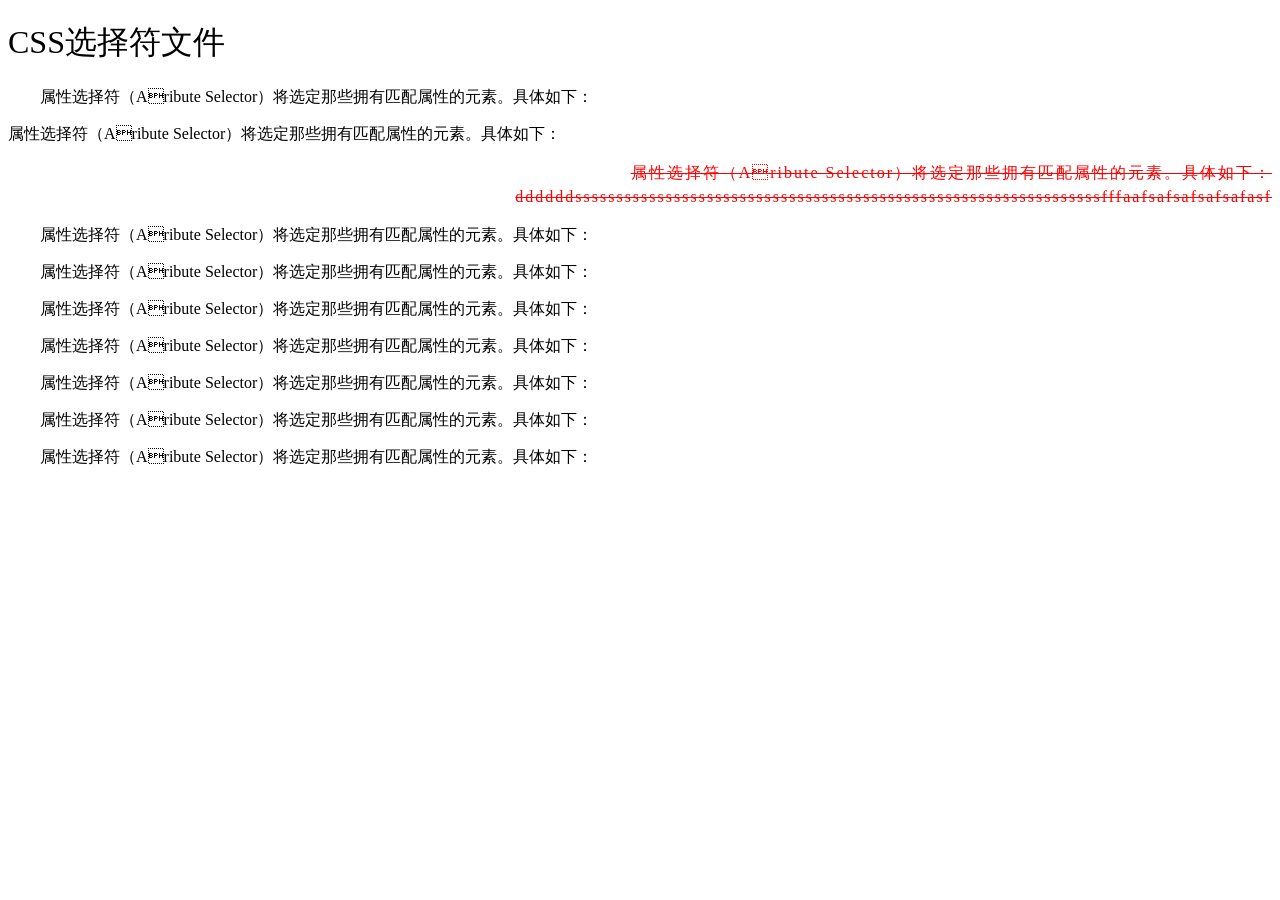
<file: renwu 1/index.html>
<!DOCTYPE html>
<html lang="en">

<head>
    <meta charset="UTF-8">
    <title>CSS选择符练习文件</title>
    <link rel="stylesheet" href="main.css">
</head>

<body>
    <h1>CSS选择符文件</h1>
    <p>属性选择符（Aribute Selector）将选定那些拥有匹配属性的元素。具体如下：</p>
    <p class="noindent">属性选择符（Aribute Selector）将选定那些拥有匹配属性的元素。具体如下：</p>
    <p id="a">属性选择符（Aribute Selector）将选定那些拥有匹配属性的元素。具体如下：ddddddssssssssssssssssssssssssssssssssssssssssssssssssssssssssssssssssfffaafsafsafsafsafasf</p>
    <p>属性选择符（Aribute Selector）将选定那些拥有匹配属性的元素。具体如下：</p>
    <p>属性选择符（Aribute Selector）将选定那些拥有匹配属性的元素。具体如下：</p>
    <p>属性选择符（Aribute Selector）将选定那些拥有匹配属性的元素。具体如下：</p>
    <p>属性选择符（Aribute Selector）将选定那些拥有匹配属性的元素。具体如下：</p>
    <p>属性选择符（Aribute Selector）将选定那些拥有匹配属性的元素。具体如下：</p>
    <p>属性选择符（Aribute Selector）将选定那些拥有匹配属性的元素。具体如下：</p>
    <p>属性选择符（Aribute Selector）将选定那些拥有匹配属性的元素。具体如下：</p>
</body>

</html>
</file>
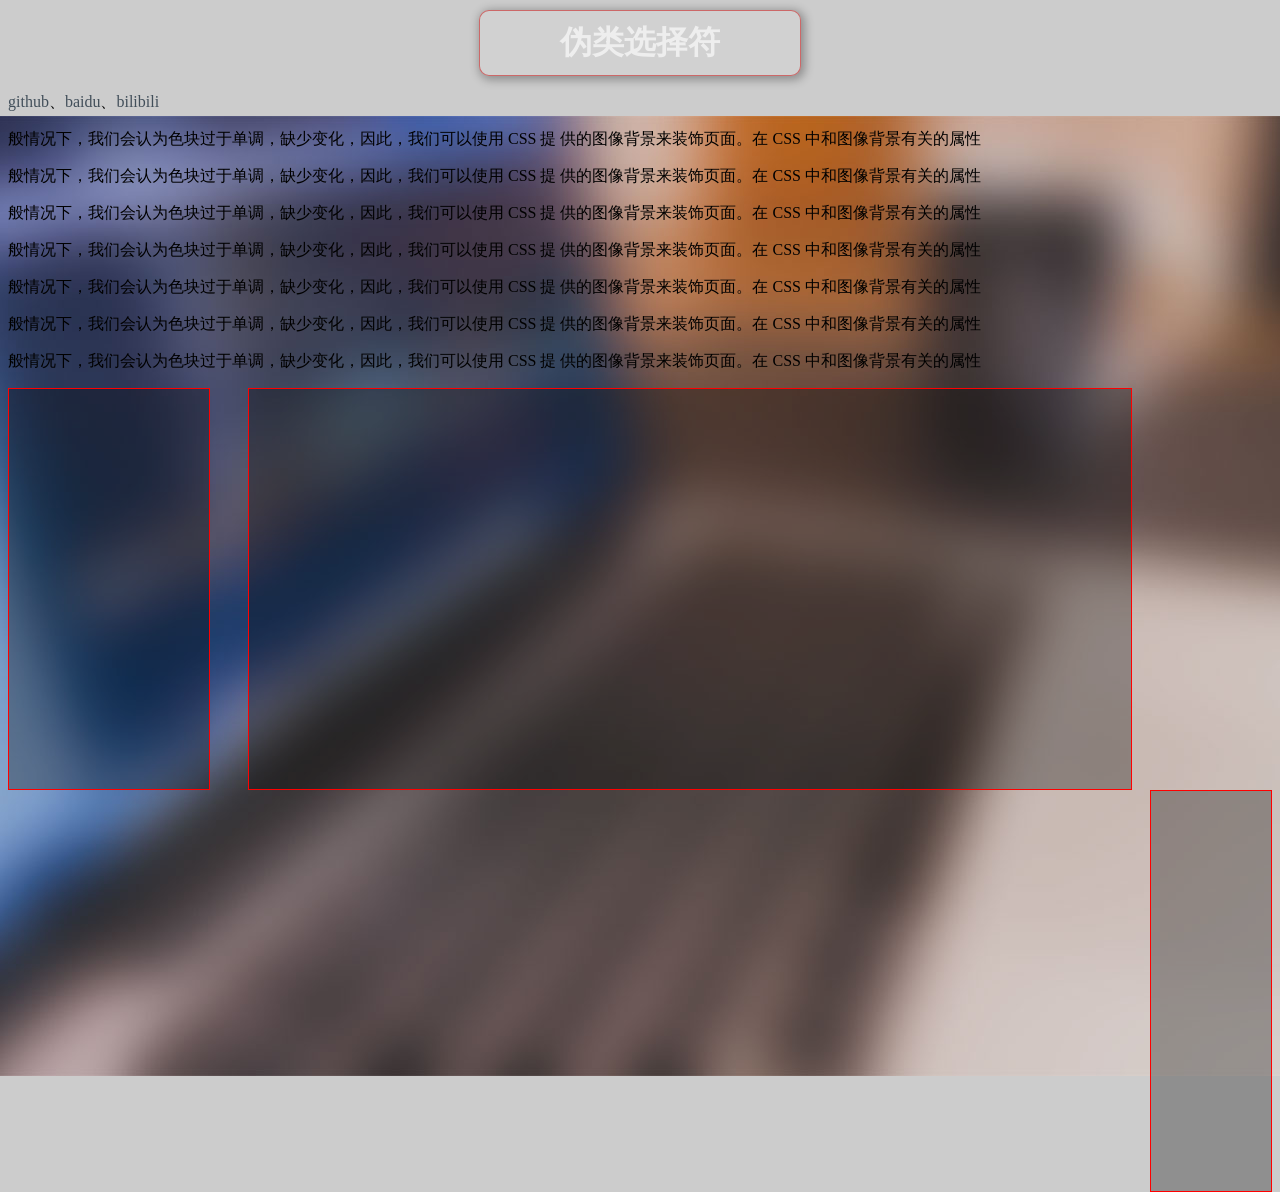
<file: renwu 2/index.html>
<!DOCTYPE html>
<html lang="zh">
<head>
	<title>CSS属性练习</title>
	<meta charset='utf-8'>
	<link rel="stylesheet" type="text/css" href="main.css">
</head>
<body>
	<h1>伪类选择符</h1>
	<p><a href="http://github.com">github</a>、<a href="http://baidu.com">baidu</a>、<a href="http://bilibili.com">bilibili</a></p>
	<p>般情况下，我们会认为⾊块过于单调，缺少变化，因此，我们可以使⽤ CSS 提
供的图像背景来装饰页⾯。在 CSS 中和图像背景有关的属性</p>
<p>般情况下，我们会认为⾊块过于单调，缺少变化，因此，我们可以使⽤ CSS 提
供的图像背景来装饰页⾯。在 CSS 中和图像背景有关的属性</p>
<p>般情况下，我们会认为⾊块过于单调，缺少变化，因此，我们可以使⽤ CSS 提
供的图像背景来装饰页⾯。在 CSS 中和图像背景有关的属性</p><p>般情况下，我们会认为⾊块过于单调，缺少变化，因此，我们可以使⽤ CSS 提
供的图像背景来装饰页⾯。在 CSS 中和图像背景有关的属性</p><p>般情况下，我们会认为⾊块过于单调，缺少变化，因此，我们可以使⽤ CSS 提
供的图像背景来装饰页⾯。在 CSS 中和图像背景有关的属性</p><p>般情况下，我们会认为⾊块过于单调，缺少变化，因此，我们可以使⽤ CSS 提
供的图像背景来装饰页⾯。在 CSS 中和图像背景有关的属性</p><p>般情况下，我们会认为⾊块过于单调，缺少变化，因此，我们可以使⽤ CSS 提
供的图像背景来装饰页⾯。在 CSS 中和图像背景有关的属性</p>

<div class="left"></div>
<div class="center"></div>
<div class="right"></div>
</body>
</html>
</file>
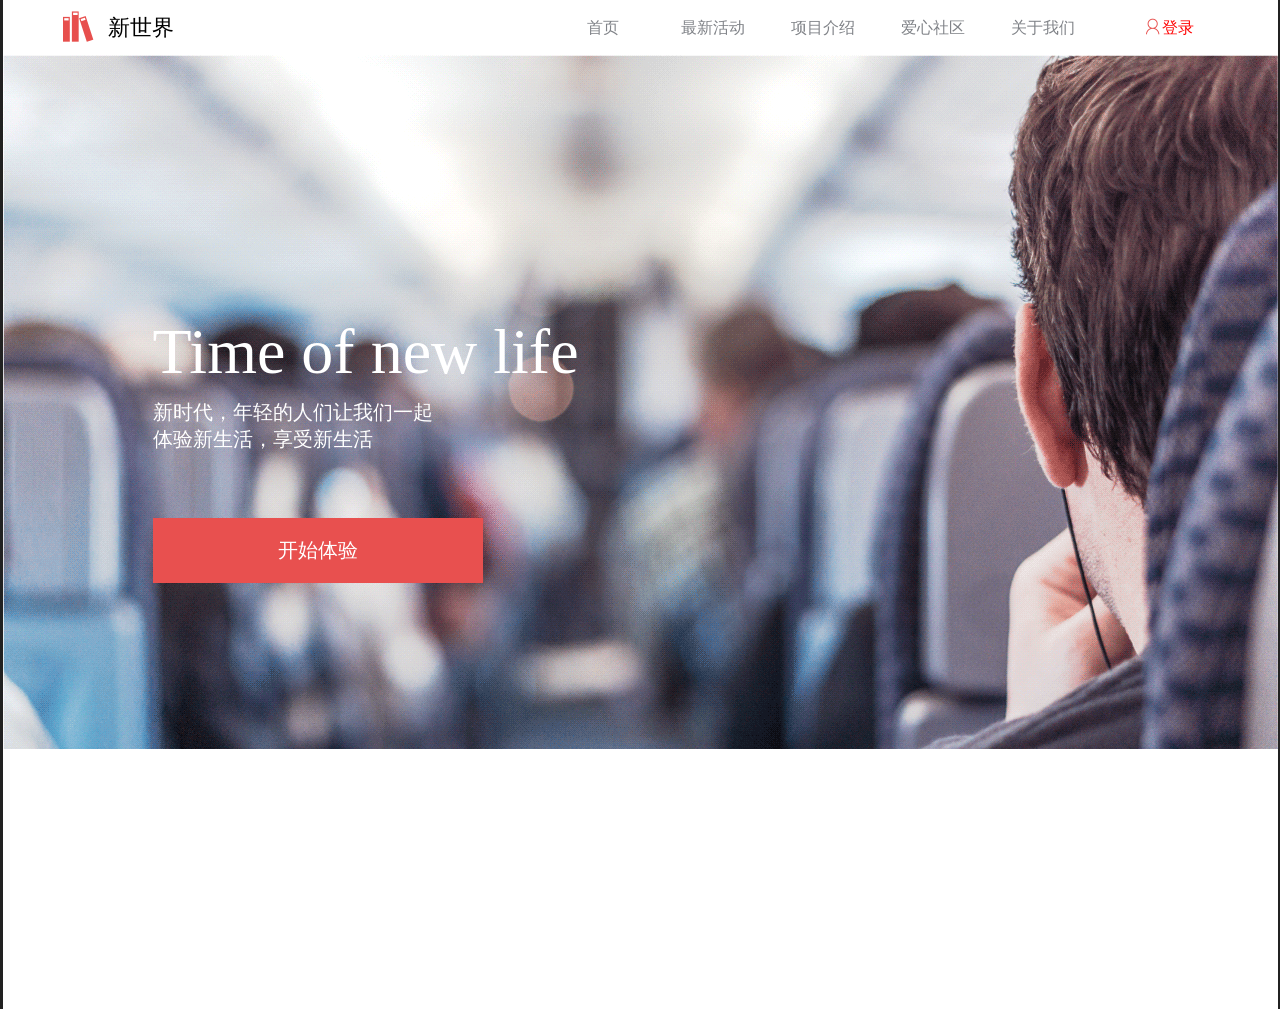
<file: renwu 4/index.html>
<!DOCTYPE html>
<html lang="zh">

<head>
    <title>新世界</title>
    <meta charset='utf-8'>
    <link rel="stylesheet" type="text/css" href="reset.css">
    <link rel="stylesheet" type="text/css" href="main.css">
</head>

<body>
    <div class="main">
        <div class="nav">
            <h1>新世界</h1>
            <ul>
                <li><a href="#">首页</a></li>
                <li><a href="#">最新活动</a></li>
                <li><a href="#">项目介绍</a></li>
                <li><a href="#">爱心社区</a></li>
                <li><a href="#">关于我们</a></li>
                <li class="login"><a href="#">登录</a></li>
            </ul>
        </div>
        <div class="info">
            <h2>Time of new life</h2>
            <p>新时代，年轻的人们让我们一起
                <br>体验新生活，享受新生活</p>
            <p class="go">开始体验</p>
        </div>
        <div class="slogan"></div>
    </div>
</body>

</html>
</file>
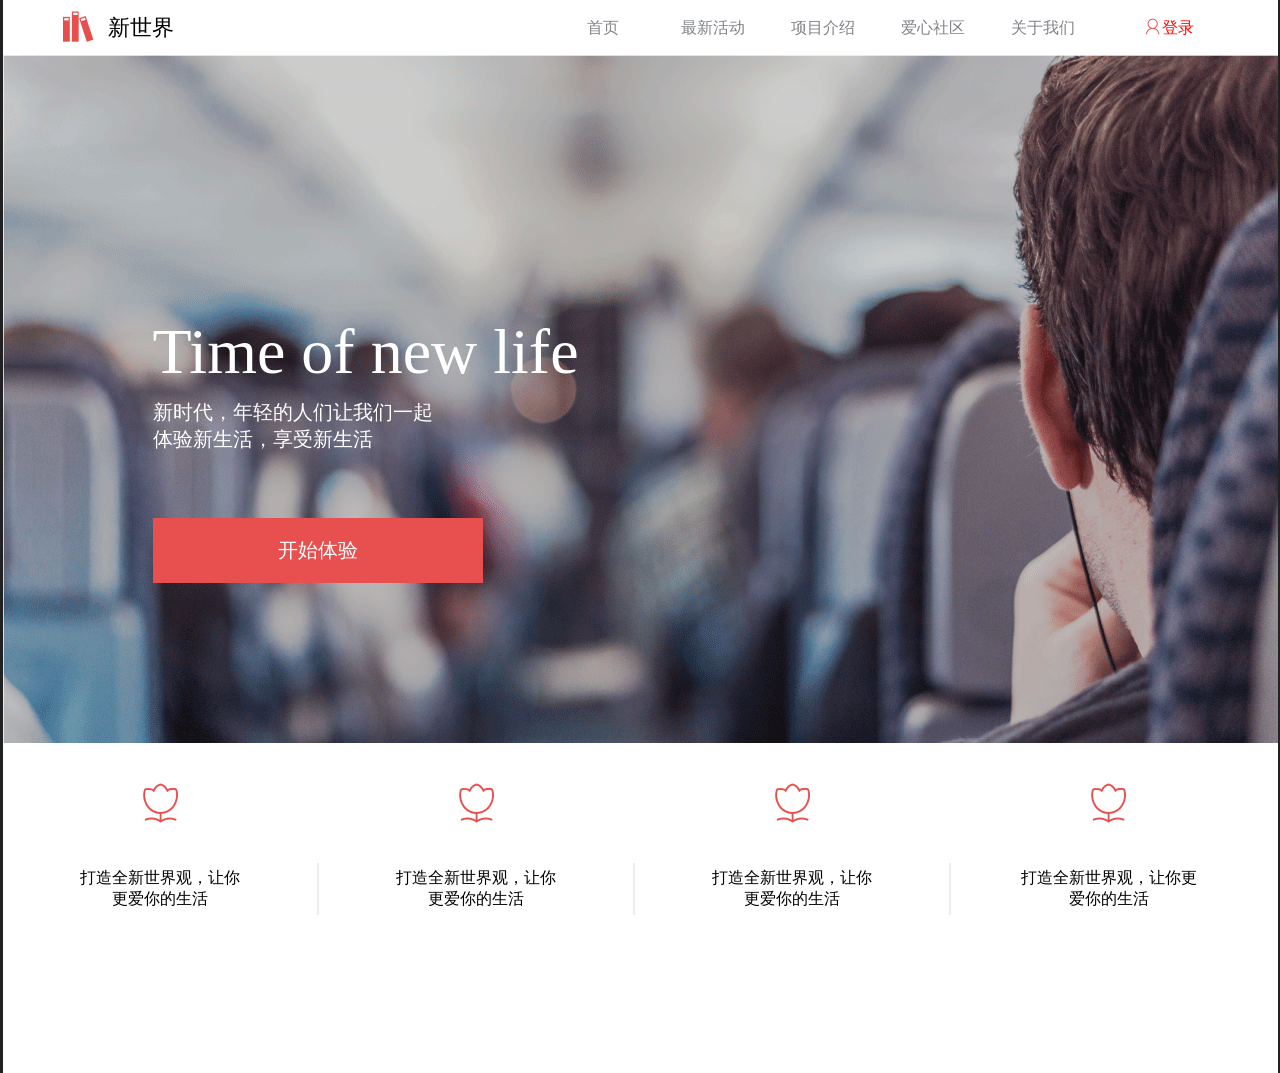
<file: renwu 5/index.html>
<!DOCTYPE html>
<html lang="zh">

<head>
    <title>新世界</title>
    <meta charset='utf-8'>
    <link rel="stylesheet" type="text/css" href="reset.css">
    <link rel="stylesheet" type="text/css" href="main.css">
</head>

<body>
    <div class="main">
        <div class="nav">
            <h1>新世界</h1>
            <ul>
                <li><a href="#">首页</a></li>
                <li><a href="#">最新活动</a></li>
                <li><a href="#">项目介绍</a></li>
                <li><a href="#">爱心社区</a></li>
                <li><a href="#">关于我们</a></li>
                <li class="login"><a href="#">登录</a></li>
            </ul>
        </div>
        <div class="info">
            <div>
                <h2>Time of new life</h2>
                <p>新时代，年轻的人们让我们一起
                    <br>体验新生活，享受新生活</p>
                <p class="go">开始体验</p>
            </div>
        </div>
        <div class="slogan clearfix">
            <div class="sblock">
                <img src="img/slogan1.png" alt="">
                <p>打造全新世界观，让你更爱你的生活</p>
            </div>
            <div class="sblock">
                <img src="img/slogan1.png" alt="">
                <p>打造全新世界观，让你更爱你的生活</p>
            </div>
            <div class="sblock">
                <img src="img/slogan1.png" alt="">
                <p>打造全新世界观，让你更爱你的生活</p>
            </div>
            <div class="sblock">
                <img src="img/slogan1.png" alt="">
                <p>打造全新世界观，让你更爱你的生活</p>
            </div>
        </div>
    </div>
</body>

</html>
</file>
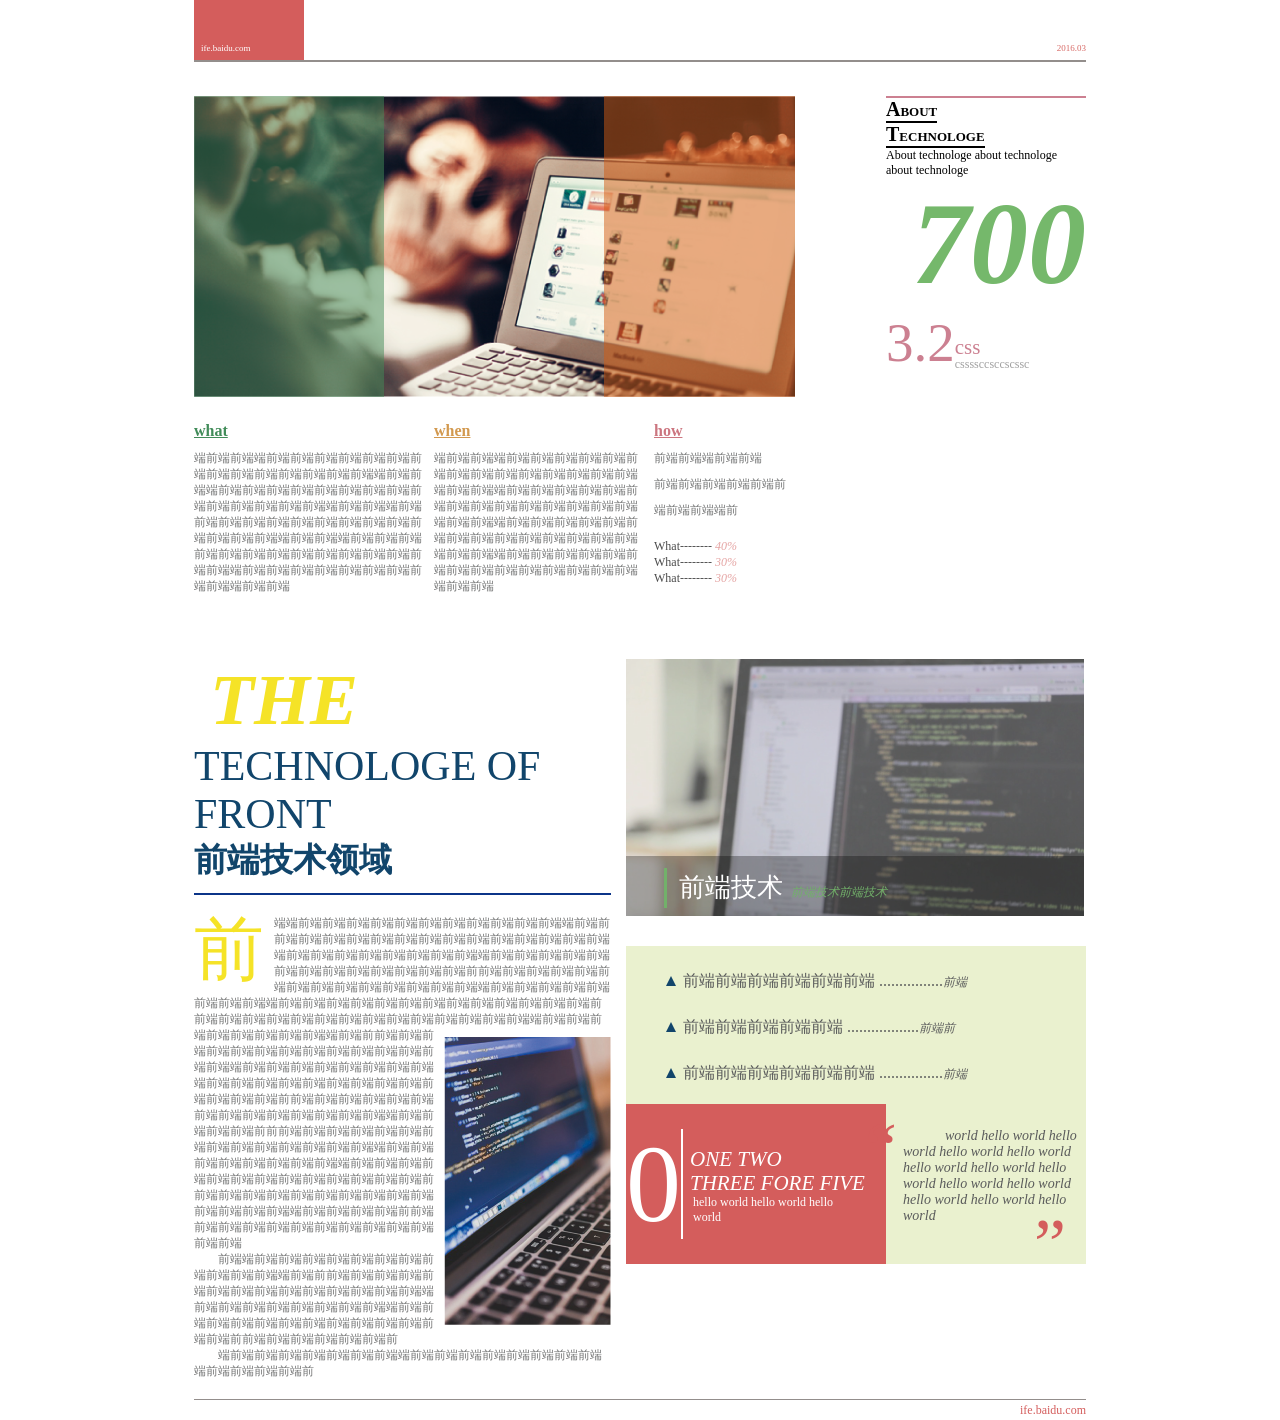
<file: 期中.html>
<!DOCTYPE html>
<html lang="en">
<head>
	<meta charset="UTF-8">
	<title>任务6</title>
	<link rel="stylesheet" type="text/css" href="css/task1_6.css"/>
</head>
<body>
	<div class="header">
		<span class="header_logo">ife.baidu.com</span>
		<span class="header_time">2016.03</span>
	</div>
	<div class="section">
		<div class="banner">
			<div class="big_img">
				<div class="img_l"></div>
				<div class="img_r"></div>
			</div>
			<div class="RT_text">
				<p>ABOUT</p>
				<p>TECHNOLOGE</p>
				<p>About technologe about technologe  about technologe</p>
				<p>700</p>
				<p>3.2</p>
				<div class="RT_textR">
					<span>css</span>
					<span>cssssccsccscssc</span>
				</div>
			</div>
		</div>
		<div class="text">
			<div class="text1">
				<span>what</span>
				<p>
				端前端前端端前端前端前端前端前端前端前 端前端前端前端前端前端前端前端端前端前 端端前端前端前端前端前端前端前端前端前 端前端前端前端前端前端端前端前端端前端 前端前端前端前端前端前端前端前端前端前 端前端前端前端端前端前端端前端前端前端 前端前端前端前端前端前端前端前端前端前 端前端端前端前端前端前端前端前端前端前
				端前端端前端前端
				</p>
			</div>
			<div class="text2">
				<span>when</span>
				<p>
				端前端前端端前端前端前端前端前端前
				端前端前端前端前端前端前端前端前端
				端前端前端端前端前端前端前端前端前
				端前端前端前端前端前端前端前端前端
				端前端前端端前端前端前端前端前端前
				端前端前端前端前端前端前端前端前端
				端前端前端端前端前端前端前端前端前
				端前端前端前端前端前端前端前端前端
				端前端前端
				</p>
			</div>
			<div class="text3">
				<span>how</span>
				<span>前端前端端前端前端</span>
				<span>前端前端前端前端前端前</span>
				<span>端前端前端端前</span>

				<p>What-------- <em>40%</em></p>
				<p>What-------- <em>30%</em></p>
				<p>What-------- <em>30%</em></p>
			</div>
		</div>
		<div class="article">
			<div class="article_text">
				<div class="article_header">
					<h1><span>THE</span> TECHNOLOGE OF FRONT</h1>
					<span class="aside">前端技术领域</span>
				</div>
				<div class="article_txt">
					<p>
					前端端前端前端前端前端前端前端前端前端前端前端前端端前端前前端前端前端前端前端前端前端前端前端前端前端前端前端前端端前端前端前端前端前端前端前端前端端前端前端前端前端前端前端前端前端前端前端前端前端前端前前端前端前端前端前端前端前端前端前端前端前端前端前端前端端前端前端前端前端前端前端前端前端端前端前端前端前端前端前端前端前端前端前端前端前端前端前前端前端前端前端前端前端前端前端前端前端前端前端前端前端端前端<img class="article_img" src="images/task1_6_txt.png">前端前端前端前端前端前端前端端前端前前端前端前端前端前端前端前端前端前端前端前端前端前端前端端前端前端前端前端前端前端前端前端端前端前端前端前端前端前端前端前端前端前端前端前端前端前前端前端前端前端前端前端前端前端前端前端前端前端前端前端端前端前端前端前端前前前端前端前端前端前端前端前端前端前端前端前端前端前端前端端前端前端前端前端前端前端前端前端端前端前端前端前端前端前端前端前端前端前端前端前端前端前前端前端前端前端前端前端前端前端前端前端前端前端前端前端端前端前端前端前端前前端前端前端前端前端前端前端前端前端前端前端前端前端
					</p>
					<p>
					前端端前端前端前端前端前端前端前端前端前端前端前端端前端前前端前端前端前端前端前端前端前端前端前端前端前端前端前端端前端前端前端前端前端前端前端前端端前端前端前端前端前端前端前端前端前端前端前端前端前端前前端前端前端前端前端前端前
					</p>
					<p>
					端前端前端前端前端前端前端前端端前端前端前端前端前端前端前端前端端前端前端前端前端前
					</p>

				</div>
			</div>
			<div class="article_other">
				<div class="other_top">
					<div class="other_b"></div>
					<div class="other_top_text">
						<p>前端技术<span>前端技术前端技术</span></p>
					</div>
				</div>
				<div class="article_bottom">
				<ul>
					<li><div class="triangle"></div>前端前端前端前端前端前端 ................<em>前端</em></li>
					<li><div class="triangle"></div>前端前端前端前端前端 ..................<em>前端前</em></li>
					<li><div class="triangle"></div>前端前端前端前端前端前端 ................<em>前端</em></li>
				</ul>
					<div class="bottom1">
						<span class="bottom1_num">0</span>
						<span class="bottom1_numEn bottom_marginTop">ONE TWO </span>
						<span class="bottom1_numEn">THREE FORE FIVE</span>
						<p>hello world hello world hello world</p>
					</div>
					<div class="bottom2">
						<em>“</em><p>
						world hello world
						hello world hello world
						hello world hello world
						hello world hello world
						hello world hello world
						hello world hello world
						hello world </p><em>”</em>
					</div>
				</div>
			</div>
		</div>
		<div class="footer">
			<span>ife.baidu.com</span>
		</div>
	</div>
</body>
</html>
</file>
<file: renwu 1/main.css>
h1 {
    font-family: "微软雅黑";
    font-weight: 500;
}

p {
    text-indent: 2em;
}

.noindent {
    text-indent: 0;
}

#a {
    text-decoration: line-through;
    color: red;
    text-align: right;
    letter-spacing: 2px;
    line-height: 1.5;
}
</file>
<file: renwu 2/main.css>
a {
    outline: 0;
}

a:link {
    color: #424F5A;
    text-decoration: none;
}

a:visited {
    text-decoration: underline;
    color: red;
}

a:hover {
    background-color: red;
    color: green;
    text-decoration: none;
}

a:active {
    font-size: 24px;
}

body {
    background-color: #ccc;
    background-image: url(bg.jpg);
    background-repeat: no-repeat;
    background-position: 50% 50%;
}

h1 {
    background-color: rgba(255, 255, 255, .1);
    color: #eee;
    /*font-size: 250%*/
    text-align: center;
    /*text-shadow: 2px 2px 10px 2px rgba(0,0,0,0.3)*/
    padding: 10px;
    border: 1px rgba(200, 0, 0, 0.5) solid;
    border-radius: 10px;
    box-shadow: 2px 2px 10px 2px rgba(0, 0, 0, 0.3);
    /*margin:100px 200px 300px 400px;*/
    margin: 10px auto;
    width: 300px;
}

div {
    height: 400px;
    border: 1px red solid;
    background-color: rgba(0, 0, 0, 0.3);
    /*padding: 20px;*/
}

div.left {
    width: 200px;
    float: left;
    margin-right: 20px
}

div.right {
    width: 120px;
    float: right;
}

div.center {
    margin: 0 140px 0 240px;
}
</file>
<file: renwu 4/main.css>
body {
    background: #212121;
}


/*导航条样式*/

.main {
    width: 1275px;
    background-color: #fff;
    margin: 0 auto;
}

.nav {
    height: 55px;
    line-height: 55px;
    padding: 0 50px;
}

div.nav h1 {
    float: left;
    font-size: 22px;
    font-family: 黑体;
    background-image: url(img/logo.png);
    background-repeat: no-repeat;
    background-position: 0 3px;
    padding-left: 55px;
}

div.nav ul {
    float: right;
    font-family: 微软雅黑;
}

div.nav ul li {
    float: left;
    font-size: 16px;
    margin-left: 10px;
}

div.nav ul li a {
    display: block;
    text-align: center;
    width: 100px;
    color: #808388;
    text-decoration: none;
}

div.nav ul a:hover {
    color: red;
    border-bottom: 4px red solid;
}

li.login {
    background-image: url(img/user.png);
    background-repeat: no-repeat;
    background-position: 30px 5px;
    padding-left: 25px;
}

div.nav ul .login a {
    color: red;
}


/*导航条样式结束*/

div.info {
    height: 694px;
    width: 1275px;
    background-image: url(img/info.png);
    background-repeat: no-repeat;
    padding-left: 150px;
    padding-top: 260px;
    color: #fff;
}

div.info h2 {
    font-size: 64px;
    margin-bottom: 10px;
}

div.info p {
    font-size: 20px;
}

p.go {
    height: 65px;
    width: 330px;
    line-height: 65px;
    background-color: #E8504F;
    text-align: center;
    margin-top: 65px;
}
</file>
<file: renwu 5/main.css>
body {
    background: #212121;
}


/*导航条样式*/

.main {
    width: 1275px;
    background-color: #fff;
    margin: 0 auto;
}

.nav {
    height: 55px;
    line-height: 55px;
    padding: 0 50px;
}

div.nav h1 {
    float: left;
    font-size: 22px;
    font-family: 黑体;
    background-image: url(img/logo.png);
    background-repeat: no-repeat;
    background-position: 0 3px;
    padding-left: 55px;
}

div.nav ul {
    float: right;
    font-family: 微软雅黑;
}

div.nav ul li {
    float: left;
    font-size: 16px;
    margin-left: 10px;
}

div.nav ul li a {
    display: block;
    text-align: center;
    width: 100px;
    color: #808388;
    text-decoration: none;
}

div.nav ul a:hover {
    color: red;
    border-bottom: 4px red solid;
}

li.login {
    background-image: url(img/user.png);
    background-repeat: no-repeat;
    background-position: 30px 5px;
    padding-left: 25px;
}

div.nav ul .login a {
    color: red;
}


/*导航条样式结束*/

div.info {
    height: 688px;
    width: 1275px;
    overflow: hidden;
    background-image: url(img/info.png);
    background-repeat: no-repeat;
    color: #fff;
}

.info div {
    margin-left: 150px;
    margin-top: 260px;
}

div.info h2 {
    font-size: 64px;
    margin-bottom: 10px;
}

div.info p {
    font-size: 20px;
}

p.go {
    height: 65px;
    width: 330px;
    line-height: 65px;
    background-color: #E8504F;
    text-align: center;
    margin-top: 65px;
}


/*公司理念介绍区域样式*/

.slogan {
    height: 250px;
    padding: 40px 0;
}

.slogan .sblock {
    width: 316px;
    text-align: center;
    float: left;
}

.sblock p {
    margin-top: 36px;
    padding: 5px 70px;
    border-right: 2px #ededed solid;
}

div.sblock:last-child p {
    border-right: none;
}
</file>
<file: css/task1_6.css>
/* css reset */
html,body,div,p,span,h1,h2,ul,li{margin: 0;padding: 0; }
body{font-family: 微软雅黑;}
ul{ list-style:none;}
h1,h2,h3,h4,h5,h6{font-weight:normal; font-style:normal;}
img{border:0px;}
/* task_1_6 css */
.header{width: 892px; height: 60px; border-bottom: 2px solid #938E8C; margin:0 auto; font-family: 黑体;}
.header_logo{  display:block; width: 103px; height: 17px; background: #d45d5c; color: #FFFFFF; font-size: 9px; padding: 43px 0 0 7px;}
.header_time{ float: right; margin-top: -17px; color: #d76864; font-size: 9px; }
.section{ width:892px; height: auto; padding-top: 34px; margin:0 auto;}
.big_img{ float: left; width: 601px; height: 301px; background:url("../images/big_img.png") no-repeat;}
.img_l{ float: left; width:190px;height: 301px; background: rgba(66,140,89,0.5);}
.img_r{ float: right; width:191px;height: 301px; background: rgba(212,93,18,0.5);}
.RT_text{ width: 200px; float: right; border-top: 2px solid #cc8091;}
.RT_text p:nth-child(1),.RT_text p:nth-child(2){ float: left; clear: left; font-size: 13px; font-weight: 700; border-bottom: 2px solid #000000; width: auto;}
.RT_text p:nth-child(1):first-letter,.RT_text p:nth-child(2):first-letter{font-size: 20px;}
.RT_text p:nth-child(3){float: left; clear: left; font-size: 12px; font-family: 楷体;}
.RT_text p:nth-child(4){float: right; clear: left; font-size: 116px; color: #75b86b; font-weight: 600; font-style: italic;}
.RT_text p:nth-child(5){ float: left; clear: left; font-size: 55px; color: #cc8091; }
.RT_textR{ float: left; }
.RT_textR span:nth-child(1){float: left; font-size:  21px;line-height: 21px; color: #cc8091; margin-top: 26px;}
.RT_textR span:nth-child(2){ float: left; clear: left; font-size:  12px; line-height: 12px; border-bottom:none; color: #A0A0A0;}
.text1{float: left; clear: left; width: 230px;}
.text1 span{ text-decoration: underline;font-size: 16px; color: #418c59; font-weight: 700; }
.text1 p{ margin-top: 10px; font-family: 宋体;font-size: 12px; line-height: 16px;color: #767777; }
.text2{ float: left; width: 210px; margin-left: 10px;}
.text2 span{text-decoration: underline;font-size: 16px; color: #d2994f; font-weight: 700;}
.text2 p{margin-top: 10px; font-family: 宋体;font-size: 12px; color:#767777;line-height: 16px;}
.text3{float: left; width: 200px; margin-left: 10px;}
.text3 span{float: left;clear: left; }
.text3 span:nth-child(1){text-decoration: underline;font-size: 16px; color: #cc7680; font-weight: 700;}
.text3 span:nth-child(n+2){margin-top: 10px; font-family: 宋体;font-size: 12px; color:#767777;line-height: 16px;}
.text3 span:nth-child(4){margin-bottom: 20px;}
.text3 p{ float:left;clear:left;font-size: 12px; font-family: 微软雅黑; color: #000000; line-height:16px; opacity: 0.7; filter: alpha(opacity=70);}
.text3 em{line-height: 16px;font-size: 12px;color: #cd4a48;font-family: 微软雅黑;opacity: 0.7; filter: alpha(opacity=70);}
.article_text{float: left;clear: both; width: 417px;}
h1 span{font-size: 72px; color: #f5e327;font-family: 黑体; font-weight: 700;font-style: italic;}
h1{font-size: 42px; color: #11456b; font-family: 黑体; text-indent: 16px; font-weight: 700px;}
.aside{font-size: 33px; color: #11456b; font-family: 黑体; font-weight: 700;}
.article_txt p:nth-child(1):first-letter{color: #f5e327; font-size: 70px; line-height: 70px; float: left; clear: left; font-family: 微软雅黑; margin-right: 10px; }
.article_txt{padding-top: 20px; border-top: 2px solid #0B3488; margin-top: 10px;}
.article_txt p{font-size: 12px; color: #767777; font-family: 宋体; line-height: 16px;}
.article_txt p:nth-child(n+2){text-indent: 2em;}
.article_img{float: right; margin:10px 0 10px 10px;}
.article_img:after{content: ""; display: block; clear: both;}

.article_other{float: right;}
.other_top{position: absolute; width: 458px; height: 257px; background: url(../images/task1_6_r.png) no-repeat;}
.other_b{position: relative; top: 197px; background: #000000;height: 60px;width: 100%; opacity: 0.3; filter: alpha(opacity=30)}
.other_top_text {position:absolute;bottom: 0px;}
.other_top_text p{ height: 40px; border-left: 3px solid #72B16A; color: #ffffff; font-size: 26px; line-height: 40px; font-family: 微软雅黑; text-indent: 12px; margin: 8px 0 8px 38px;opacity: 1; filter: alpha(opacity=100);}
.other_top_text span{ margin-left: 8px; font-size: 12px; font-family: 微软雅黑; font-style: italic; color: #72B16A; }
.article_bottom{ position: relative;top: 257px;  width:460px ;float: right; margin-top: 30px;background:#EAF1CF; height: 318px;}


.article_bottom li{float: left;width: 500px; white-space: nowrap; clear: left; text-indent: 7px; margin-left: 30px; line-height: 20px; color: #5a5b5b;font-family: 宋体; font-size: 16px; text-align: left;margin-top: 25px;}
.triangle{ float:left; margin-left: 10px;margin-top: 5px; width: 0; height: 0; width: 0; height: 0; border-left: 5px solid transparent; border-right: 5px solid transparent; border-bottom: 10px solid #12456B;}
.article_bottom em{font-size: 12px; color: #5a5b5b; font-family: 宋体; text-align: right;;line-height: 20px;}
.bottom1{position: absolute; bottom: 0px; width: 260px; height: 160px; background: #D45D5C;  }
.bottom1_num{float: left; line-height: 110px; border-right: 2px solid #ffffff; color: #ffffff; font-family: 微软雅黑; font-size: 110px; height: 110px; margin-top:25px;}
.bottom1_numEn{float: left; margin-left: 7px; font-size: 21px; line-height: 24px; font-family: 微软雅黑; font-style:italic;color: #ffffff;       }
.bottom_marginTop{margin-top: 43px;}
.bottom1 p{float: left; width: 150px; margin-left: 10px; font-size: 12px; color: #ffffff; font-family: 黑体;}
.bottom2{position: absolute; bottom: 0;right: 0; width:198px;margin: 0 0 40px 0;} 
.bottom2 p{ font-size: 14px; color: #5a5b5b; font-family: 黑体; font-style: italic; line-height: 16px; margin:7px 0 0 15px; text-indent: 3em; }
.bottom2 em{width: 20px;height: 20px; font-style: normal; font-size: 72px; color:#d45d5c; font-family: 黑体; }
.bottom2 em:nth-child(1){position: absolute;top: 18px; left: -23px;}
.bottom2 em:nth-child(3){position: absolute; bottom: -30px; right: 32px;}
.footer{ border-top: 1px solid #938e8c; height: 20px; margin-top: 20px;}
.footer span{float: right; margin: 3px 0px 47px 0; font-size: 12px; color: #d45d5c; font-family: 黑体;}


.article{margin-top: 65px;}
.text{margin-top: 25px;}
.banner,.text,.article,.footer{ float: left;clear: both;width: 100%; }
.article_other:after{content: "";display: block;clear: both;}
</file>
